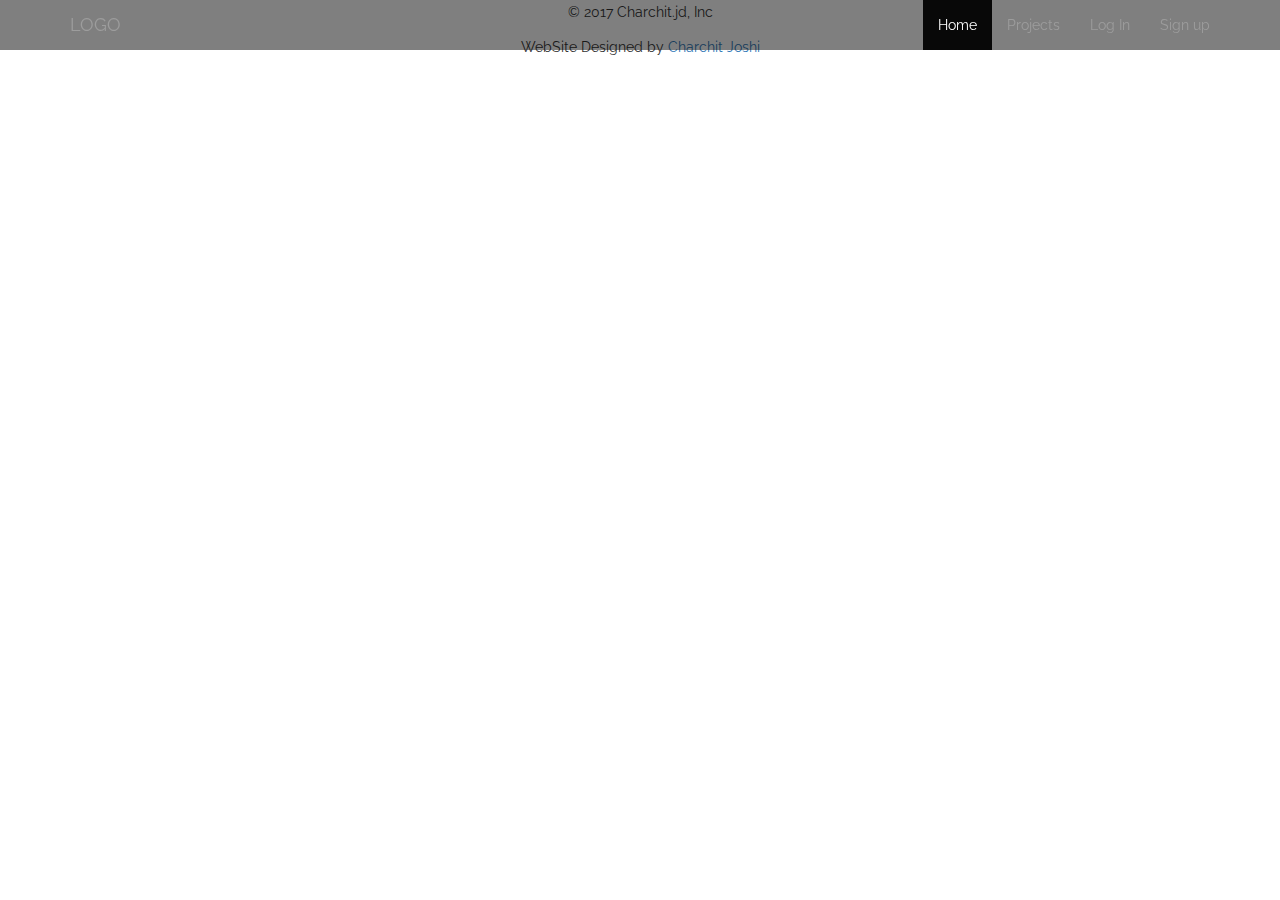
<file: phpproject01/com/index.html>
<!DOCTYPE html>
<html>
    <head>
        <title>Student Portal</title>
        <meta charset="UTF-8">
        <meta name="viewport" content="width=device-width, initial-scale=1.0">

        <!--        bootstrap files-->
        <!-- Latest compiled and minified CSS -->
        <link rel="stylesheet" href="https://maxcdn.bootstrapcdn.com/bootstrap/3.3.7/css/bootstrap.min.css">
        <!-- Optional theme -->
        <!-- Latest compiled and minified JavaScript -->
        <script src="https://maxcdn.bootstrapcdn.com/bootstrap/3.3.7/js/bootstrap.min.js"></script>

        <link rel="stylesheet" href="css/style.css" type="text/css">
        <link href="https://fonts.googleapis.com/css?family=Raleway:600" rel="stylesheet">

    </head>
    <body>
        <!-- NAVBAR -->
        <div class="navbar navbar-inverse navbar-fixed-top custom-navbar" >
            <div class="container">
                <div class="navbar-header">
                    <button type="button" class="navbar-toggle" data-toggle="collapse" data-target="#myNavbar">
                        <span class="icon-bar"></span>
                        <span class="icon-bar"></span>
                        <span class="icon-bar"></span>
                    </button>
                    <a class="navbar-brand" href="#">LOGO</a>
                </div>
                <div class="collapse navbar-collapse"  id="myNavbar">
                    <ul class="nav navbar-nav navbar-right">
                        <li class="active"><a href="#home">Home</a></li>
                        <li><a href="#projectsection">Projects</a></li>
                        <li><a href="signin/index.html">Log In</a></li>
                        <li><a href="signup/index.html">Sign up</a></li>
                    </ul>
                </div>
            </div>
        </div>

        <!--Footer-->
        <footer class="text-center">
            <p>&copy; 2017 Charchit.jd, Inc</p>
            <p>WebSite Designed by <a href="www.charchitjoshi.com">Charchit Joshi</a></p>
        </footer>

    </body>
</html>
</file>
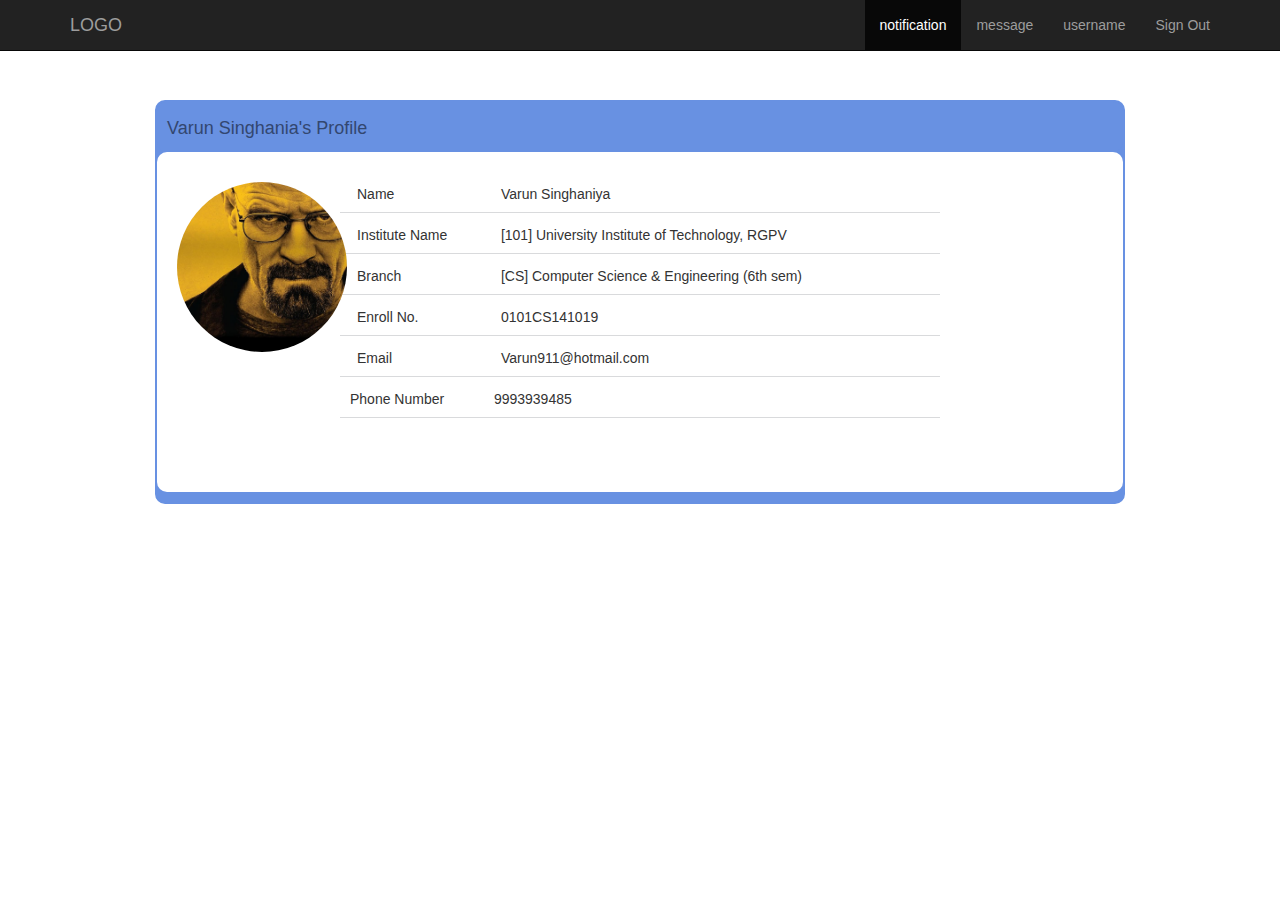
<file: phpproject01/com/profile/index.html>
<!DOCTYPE html>
<!--
To change this license header, choose License Headers in Project Properties.
To change this template file, choose Tools | Templates
and open the template in the editor.
-->
<html>
    <head>
        <title>User Profile</title>
        <meta charset="UTF-8">
        <meta name="viewport" content="width=device-width, initial-scale=1.0">
        <link href="https://fonts.googleapis.com/css?family=Varela+Round" rel="stylesheet">
        <!--bootstrap files-->
        <!-- Latest compiled and minified CSS -->
        <link rel="stylesheet" href="https://maxcdn.bootstrapcdn.com/bootstrap/3.3.7/css/bootstrap.min.css">
        <!-- Latest compiled and minified JavaScript -->
        <script src="https://maxcdn.bootstrapcdn.com/bootstrap/3.3.7/js/bootstrap.min.js"></script>

        <link rel="stylesheet" href="style.css" type="text/css">
    </head>
    <body>
        <!--nav bar-->
        <div class="navbar navbar-inverse navbar-fixed-top custom-navbar" >
            <div class="container">
                <div class="navbar-header">
                    <button type="button" class="navbar-toggle" data-toggle="collapse" data-target="#myNavbar">
                        <span class="icon-bar"></span>
                        <span class="icon-bar"></span>
                        <span class="icon-bar"></span>
                    </button>
                    <a class="navbar-brand" href="#">LOGO</a>
                </div>
                <div class="collapse navbar-collapse"  id="myNavbar">
                    <ul class="nav navbar-nav navbar-right">
                        <li class="active"><a href="#home">notification</a></li>
                        <li><a href="#projectsection">message</a></li>
                        <li><a href="signin/index.html">username</a></li>
                        <li><a href="signup/index.html">Sign Out</a></li>
                    </ul>
                </div>
            </div>
        </div>
        <!--DATA-->
        <div id="userprofile">
            <div id="header">
                Varun Singhania's Profile
            </div>
            <div id="userdetail-block">
                <img src="../profile/images/profilepic.jpg" alt="username" class="img-circle" id="useravatar">
                <div id="userdetail">
                    <div class="block" id="username">
                        <div class="inlineblock-1">Name</div>
                        <div class="inlineblock-2">Varun Singhaniya</div>
                    </div >
                    <div class="block" id="institute">
                        <div class="inlineblock-1">Institute Name</div>
                        <div class="inlineblock-2">[101] University Institute of Technology, RGPV</div>
                    </div>
                    <div class="block" id="branch">
                        <div class="inlineblock-1">Branch</div>
                        <div class="inlineblock-2">[CS] Computer Science & Engineering (6th sem)</div>
                    </div>
                    <div class="block"  id="enrollno">
                        <div class="inlineblock-1">Enroll No.</div>
                        <div class="inlineblock-2">0101CS141019</div>
                    </div>
                    <div class="block"  id="email">
                        <div class="inlineblock-1">Email</div>
                        <div class="inlineblock-2">Varun911@hotmail.com</div>
                    </div>
                    <div class="block"  id="contactnum">
                        <div class="inlineblock-1">Phone Number</div>
                        <div class="inlineblock-2">9993939485</div>
                    </div>
                </div>
            </div>
        </div>

    </body>
</html>
</file>
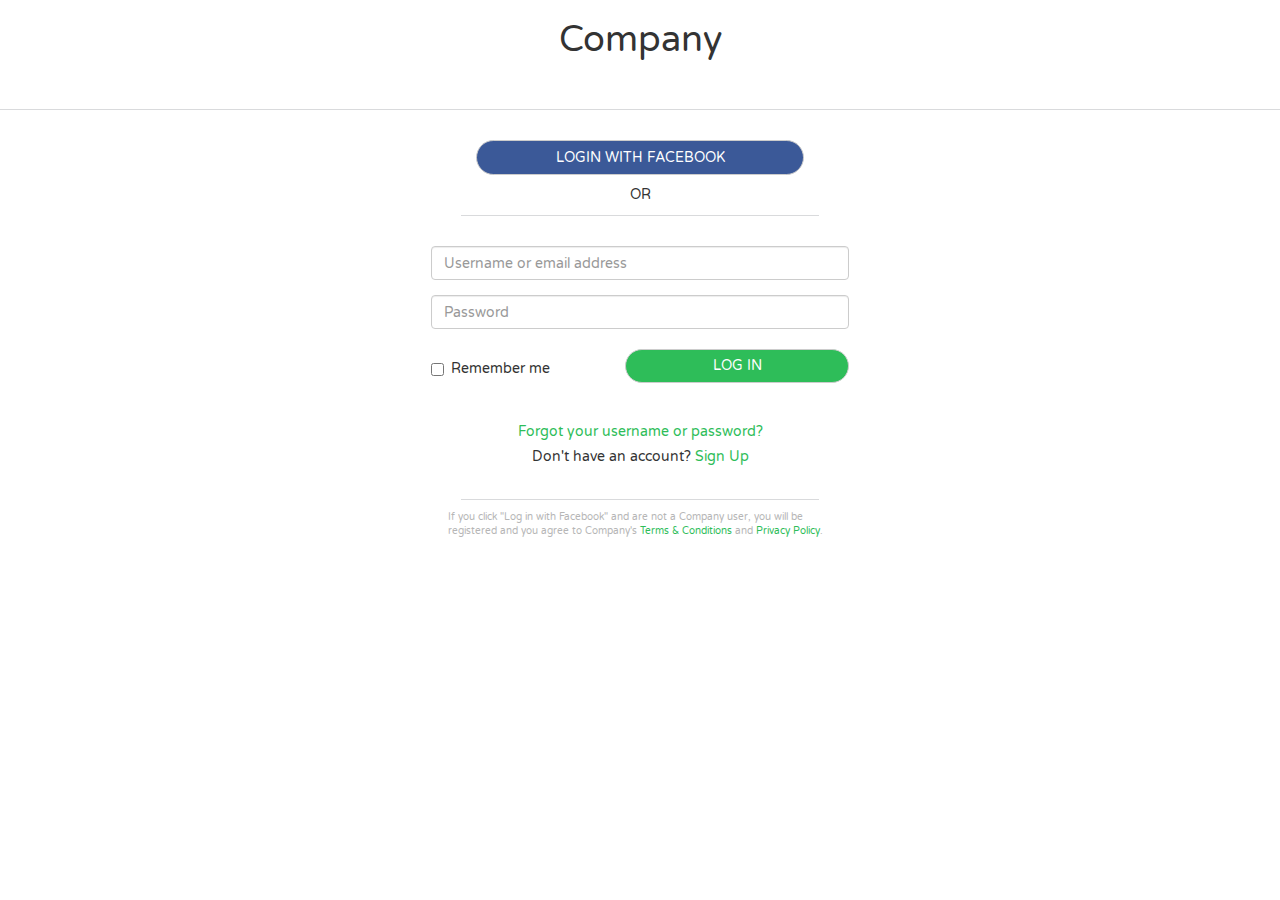
<file: phpproject01/com/signin/index.html>
<!DOCTYPE html>
<!--
To change this license header, choose License Headers in Project Properties.
To change this template file, choose Tools | Templates
and open the template in the editor.
-->
<html>
    <head>
        <title>Sign In</title>
        <meta charset="UTF-8">
        <meta name="viewport" content="width=device-width, initial-scale=1.0">
        <link href="https://fonts.googleapis.com/css?family=Varela+Round" rel="stylesheet">
        <!--        bootstrap files-->
        <!-- Latest compiled and minified CSS -->
        <link rel="stylesheet" href="https://maxcdn.bootstrapcdn.com/bootstrap/3.3.7/css/bootstrap.min.css">
        <!-- Latest compiled and minified JavaScript -->
        <script src="https://maxcdn.bootstrapcdn.com/bootstrap/3.3.7/js/bootstrap.min.js"></script>
        <link rel="stylesheet" href="style.css" type="text/css">
    </head>
    <body>
        <!--header-->
        <div class="container-fluid text-center header">
            <h1>Company</h1>
        </div>
        <!--form-->
        <div class="container text-center" id="loginform">
            <div class="container-fluid" id="signinwithfb">
                <button  type="button" class="btn btn-default col-xs-12" id="signinwithfb-btn"><a href="#">LOGIN WITH FACEBOOK</a></button>
                <p style="margin-top: 10px">OR</p>
            </div>
            <form action="../profile/index.html">
                <div class="form-group ">
                    <input type="text" class="form-control" id="fname" placeholder="Username or email address">
                </div>
                <div class="form-group">
                    <input type="password" class="form-control" id="lname" placeholder="Password">
                </div>
                <div class="row">
                    <div class="checkbox col-xs-4" id="rememberme">
                        <label><input type="checkbox" class="css-checkbox"> Remember me</label>
                    </div>
                    <a href="../profile/index.html"><button type="submit" class="btn btn-default col-xs-6 pull-right" id="signin-btn">LOG IN</button></a>
                </div>
            </form>
            <div id="additional">
                <a href="#">Forgot your username or password?</a>
                <p>Don't have an account? <a href="#">Sign Up</a></p>
            </div>
        </div>
        <div>
            <footer>
                <p id="footer">If you click "Log in with Facebook" and are not a Company user, 
                    you will be registered and you agree to Company's 
                    <a href="#">Terms & Conditions</a> and <a href="#">Privacy Policy</a>.</p>
            </footer>
        </div>
    </body>
</html>
</file>
<file: phpproject01/com/css/style.css>
/*
To change this license header, choose License Headers in Project Properties.
To change this template file, choose Tools | Templates
and open the template in the editor.
*/
/* 
    Created on : 18 Mar, 2017, 9:28:05 PM
    Author     : charchitjd
*/
/*navigation bar*/

body {
    font-family: 'Raleway', sans-serif;
    line-height: 1.8;
    position: relative; 
}

.custom-navbar {
    background-color: rgba(0,0,0,0.5);
    height: 50px;
    border-bottom: 0px;
    transition: background-color .5s ease 0s;
}

.custom-navbar.opaque {
    background-color: black;
    height: 50px;
    transition: background-color .5s ease 0s;
}

ul.nav a:hover { 
    color: #fff !important; 
}

ul.nav a:active { 
    color: #010101 !important; 
}
</file>
<file: phpproject01/com/profile/style.css>
/*
To change this license header, choose License Headers in Project Properties.
To change this template file, choose Tools | Templates
and open the template in the editor.
*/
/* 
    Created on : 21 Mar, 2017, 2:21:24 PM
    Author     : charchitjd
*/
body{
    font-family: 'Raleway', sans-serif;
    line-height: 1.8;
    position: relative; 
}

#userprofile{
    border: 2px solid #6891e2;
    border-radius: 10px;
    margin-left: 155px;
    margin-right: 155px;
    margin-top: 100px;
    background-color: #6891e2;
}
#userdetail-block{
    margin-bottom: 10px;
    padding: 20px;
    background-color: #fff;
    border-radius: 10px;
}
#useravatar{
    margin-top: 10px;
}

#header{
    background-color: #6891e2;
    border-radius: 10px;
    color: #334770;
    margin: none;
    height: 50px;
    padding: 10px;
    font-size: large;
}
#userdetail{
    margin: auto;
    width: 600px;
    height: 300px;
}

.clearfix::after {
    content: "";
    clear: both;
    display: table;
}

#useravatar{
    float: left;
    width: 170px;
    height: 170px;
}
.block{
    border-bottom:1px solid #d9dadc;
}

.inlineblock-1{
    display: inline-block;
    width: 20%;
    height: 20px;
    margin: 10px;
}

.inlineblock-2{
    display: inline-block;
    width: 70%;
    height: 20px;
    margin: 10px;
}
</file>
<file: phpproject01/com/signin/style.css>
/*
To change this license header, choose License Headers in Project Properties.
To change this template file, choose Tools | Templates
and open the template in the editor.
*/
/* 
    Created on : 19 Mar, 2017, 9:45:55 PM
    Author     : charchitjd
*/

body{
    font-family: 'Varela Round', sans-serif;
    font-size: 14px;
}

.header{
    height:110px;
    margin: auto;
    border-bottom:1px solid #d9dadc;
}

#signinwithfb{
    margin: 30px;
}

#signinwithfb-btn{
    background-color: #3b5998;
    height: 35px;
    color: #fff;
    border-radius: 25px;
    margin-bottom: 10px;
}

#signinwithfb-btn:hover{
    background-color:#4267b2;
}

.btn a{
    color: white;
    text-decoration: none;
}

#signinwithfb{
    border-bottom:1px solid #d9dadc;
}

#loginform{
    width: 35%;
    margin: auto;
}

.row{
    margin-top: 20px;
}

#rememberme{
    text-align: left;
}

.pull-right{
    margin-right: 15px;
}

#signin-btn{
    background-color: #2ebd59;
    color: #fff;
    border-radius: 25px;
    text-decoration: none;
}

#signin-btn:hover{
    background-color: #36d867;
}

#additional{
    line-height: 25px;
    margin: 30px;
    margin-bottom: 10px;
    padding-bottom: 20px;
    border-bottom:1px solid #d9dadc;
}
#additional a{
    color: #2ebd59;
    text-decoration: none;
}
#additional a:hover{
    color: #36d867;
}

footer{
    width: 30%;
    margin: auto;
    margin-top: 0px;
    font-size: 10px;
    color: #b6b6b6;
}
footer p a{
    color: #2ebd59;
    text-decoration: none;
}
#footer a{
    text-decoration: none;
}
#footer a:hover{
    color: #36d867;
}
</file>
